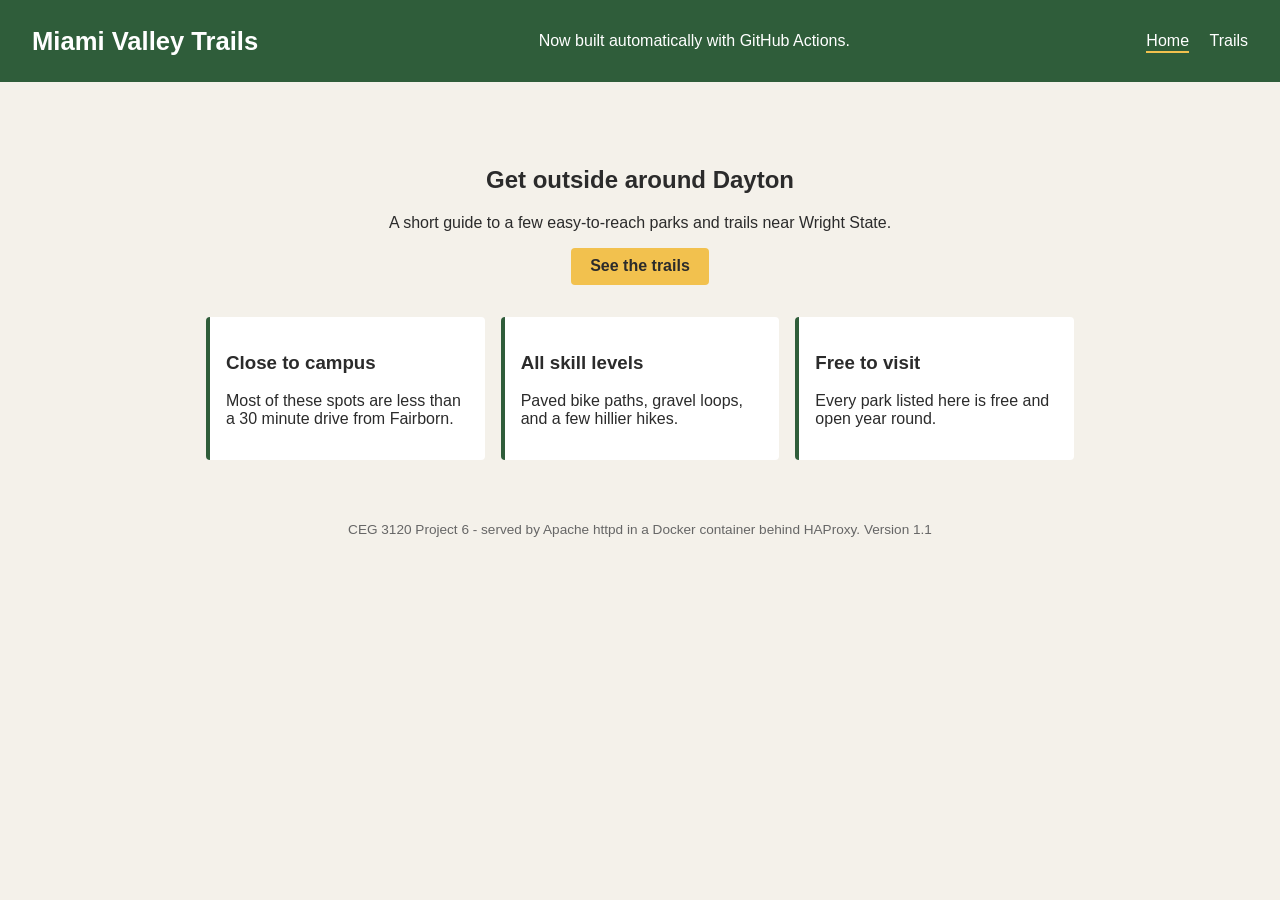
<file: web-content/index.html>
<!DOCTYPE html>
<html lang="en">
<head>
  <meta charset="UTF-8">
  <meta name="viewport" content="width=device-width, initial-scale=1.0">
  <title>Miami Valley Trails</title>
  <link rel="stylesheet" href="style.css">
</head>
<body>
  <header>
    <h1>Miami Valley Trails</h1>
    <p>Now built automatically with GitHub Actions.</p>
    <nav>
      <a href="index.html" class="active">Home</a>
      <a href="trails.html">Trails</a>
    </nav>
  </header>

  <main>
    <section class="hero">
      <h2>Get outside around Dayton</h2>
      <p>A short guide to a few easy-to-reach parks and trails near Wright State.</p>
      <a class="button" href="trails.html">See the trails</a>
    </section>

    <section class="cards">
      <article class="card">
        <h3>Close to campus</h3>
        <p>Most of these spots are less than a 30 minute drive from Fairborn.</p>
      </article>
      <article class="card">
        <h3>All skill levels</h3>
        <p>Paved bike paths, gravel loops, and a few hillier hikes.</p>
      </article>
      <article class="card">
        <h3>Free to visit</h3>
        <p>Every park listed here is free and open year round.</p>
      </article>
    </section>
  </main>

  <footer>
    <p>CEG 3120 Project 6 - served by Apache httpd in a Docker container behind HAProxy. Version 1.1</p>
  </footer>
</body>
</html>
</file>
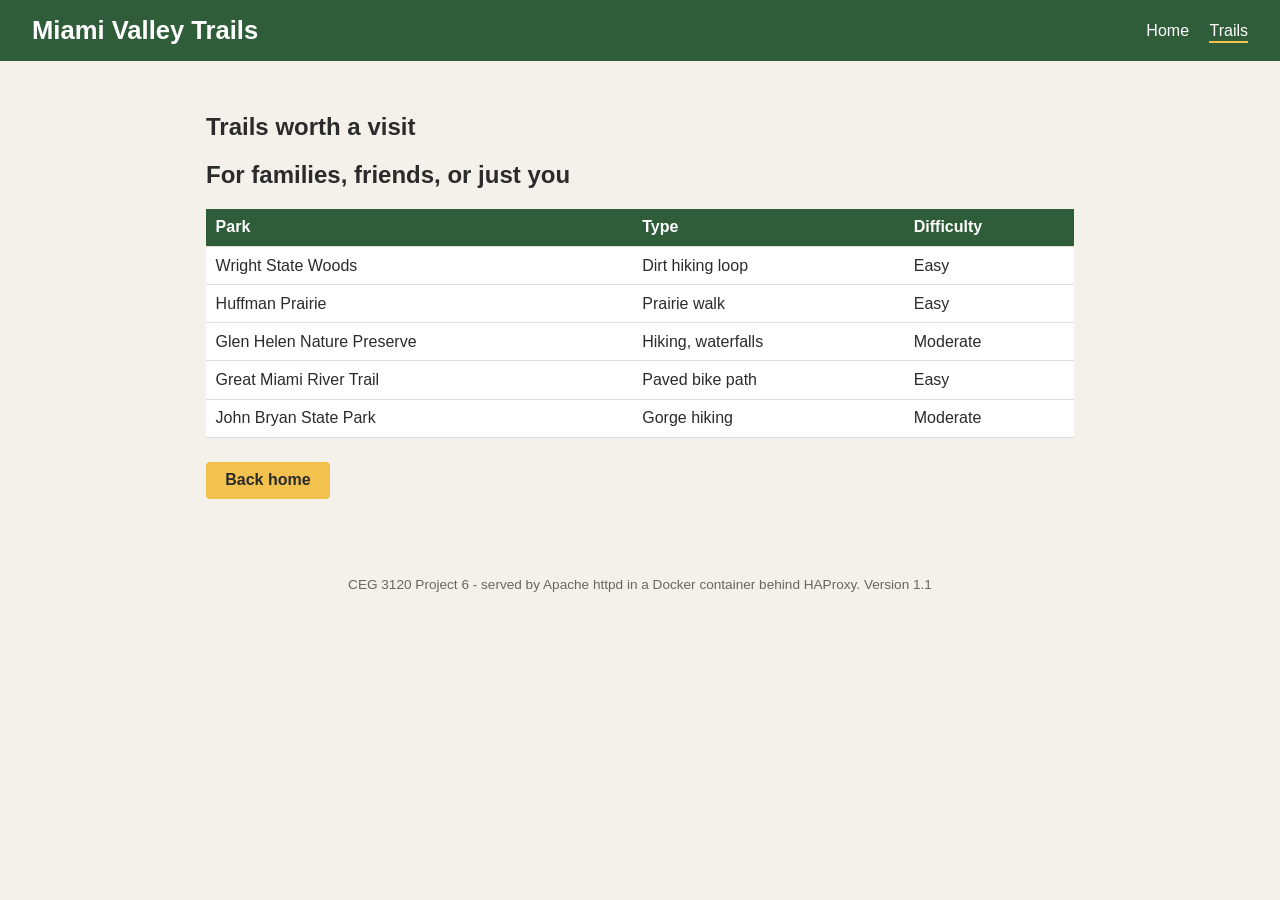
<file: web-content/trails.html>
<!DOCTYPE html>
<html lang="en">
<head>
  <meta charset="UTF-8">
  <meta name="viewport" content="width=device-width, initial-scale=1.0">
  <title>Trails - Miami Valley Trails</title>
  <link rel="stylesheet" href="style.css">
</head>
<body>
  <header>
    <h1>Miami Valley Trails</h1>
    <nav>
      <a href="index.html">Home</a>
      <a href="trails.html" class="active">Trails</a>
    </nav>
  </header>

  <main>
    <h2>Trails worth a visit</h2>
    <h2>For families, friends, or just you</h2>
    <table>
      <thead>
        <tr>
          <th>Park</th>
          <th>Type</th>
          <th>Difficulty</th>
        </tr>
      </thead>
      <tbody>
        <tr>
          <td>Wright State Woods</td>
          <td>Dirt hiking loop</td>
          <td>Easy</td>
        </tr>
        <tr>
          <td>Huffman Prairie</td>
          <td>Prairie walk</td>
          <td>Easy</td>
        </tr>
        <tr>
          <td>Glen Helen Nature Preserve</td>
          <td>Hiking, waterfalls</td>
          <td>Moderate</td>
        </tr>
        <tr>
          <td>Great Miami River Trail</td>
          <td>Paved bike path</td>
          <td>Easy</td>
        </tr>
        <tr>
          <td>John Bryan State Park</td>
          <td>Gorge hiking</td>
          <td>Moderate</td>
        </tr>
      </tbody>
    </table>
    <p><a class="button" href="index.html">Back home</a></p>
  </main>

  <footer>
    <p>CEG 3120 Project 6 - served by Apache httpd in a Docker container behind HAProxy. Version 1.1</p>
  </footer>
</body>
</html>
</file>
<file: web-content/style.css>
* {
  box-sizing: border-box;
}

body {
  margin: 0;
  font-family: Arial, Helvetica, sans-serif;
  background: #f4f1ea;
  color: #2b2b2b;
}

header {
  background: #2f5d3a;
  color: #ffffff;
  padding: 1rem 2rem;
  display: flex;
  justify-content: space-between;
  align-items: center;
  flex-wrap: wrap;
}

header h1 {
  margin: 0;
  font-size: 1.6rem;
}

nav a {
  color: #ffffff;
  text-decoration: none;
  margin-left: 1rem;
  padding-bottom: 2px;
}

nav a.active,
nav a:hover {
  border-bottom: 2px solid #f2c14e;
}

main {
  max-width: 900px;
  margin: 0 auto;
  padding: 2rem 1rem;
}

.hero {
  text-align: center;
  padding: 2rem 1rem;
}

.button {
  display: inline-block;
  background: #f2c14e;
  color: #2b2b2b;
  padding: 0.6rem 1.2rem;
  border-radius: 4px;
  text-decoration: none;
  font-weight: bold;
}

.cards {
  display: grid;
  grid-template-columns: repeat(auto-fit, minmax(220px, 1fr));
  gap: 1rem;
}

.card {
  background: #ffffff;
  border-left: 4px solid #2f5d3a;
  padding: 1rem;
  border-radius: 4px;
}

table {
  width: 100%;
  border-collapse: collapse;
  background: #ffffff;
  margin-bottom: 1.5rem;
}

th,
td {
  padding: 0.6rem;
  border-bottom: 1px solid #ddd;
  text-align: left;
}

th {
  background: #2f5d3a;
  color: #ffffff;
}

footer {
  text-align: center;
  padding: 1rem;
  font-size: 0.85rem;
  color: #666666;
}
</file>
